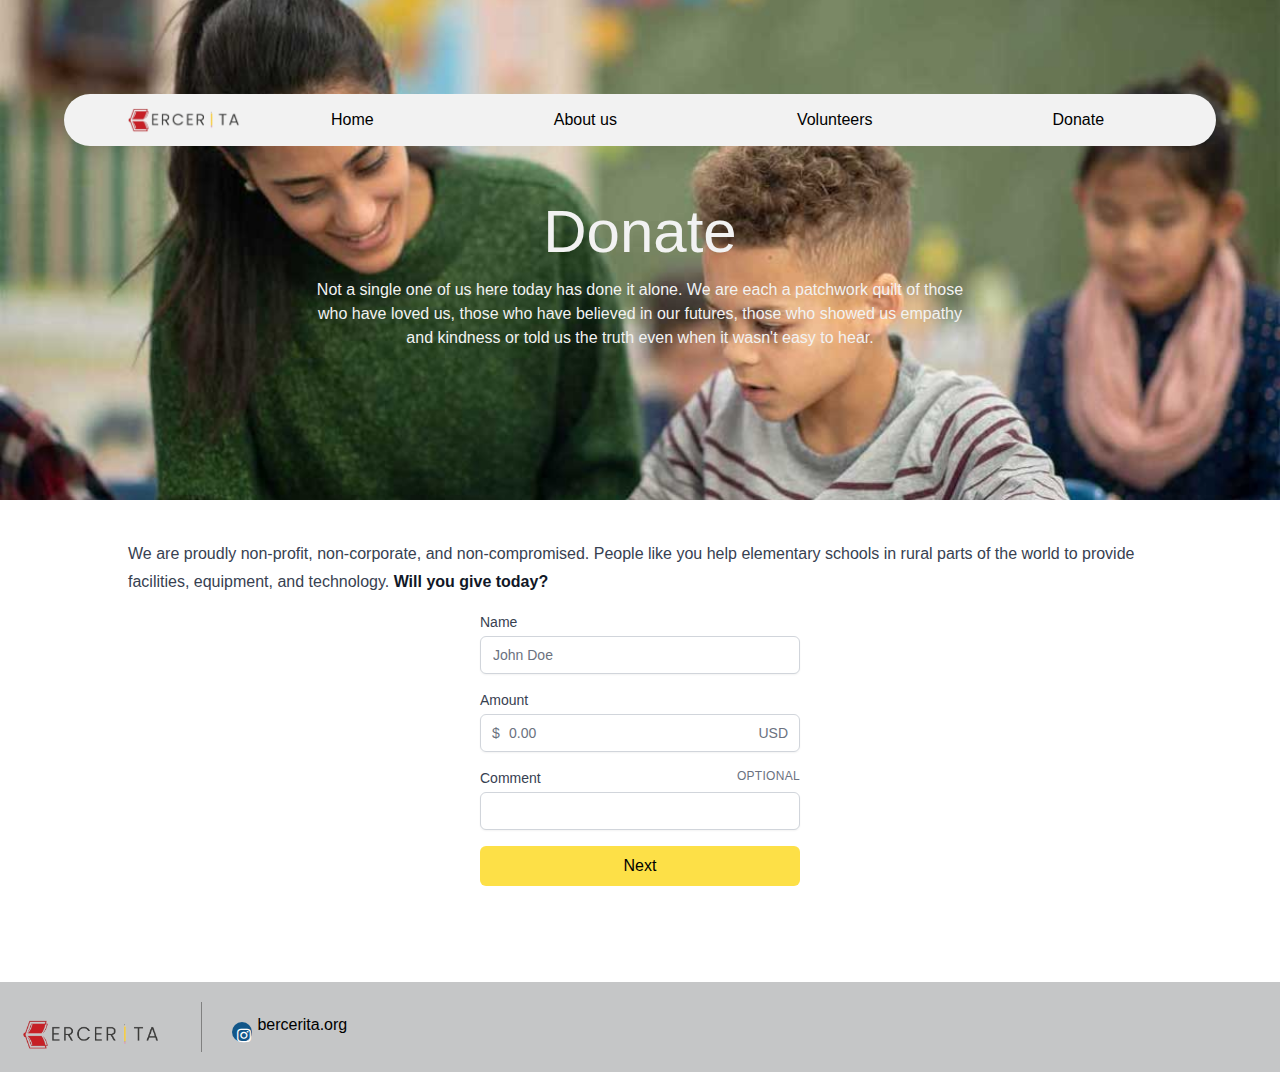
<file: donate/index.html>
<!DOCTYPE html>
<html lang="en">
  <head>
    <meta charset="UTF-8" />
    <meta name="viewport" content="width=device-width, initial-scale=1.0" />

    <title>Donate to Bercerita</title>

    <link rel="stylesheet" href="/styles/donate.css" />
    <link
      rel="stylesheet"
      href="https://cdnjs.cloudflare.com/ajax/libs/font-awesome/4.7.0/css/font-awesome.min.css"
    />
  </head>

  <body>
    <!-- Header Image and Title -->
    <header>
      <!-- Navbar -->
      <nav
        class="flex flex-row items-center justify-center bg-[#f2f2f2] text-black w-[90%] py-[12px] rounded-full"
      >
        <img src="/assets/logo-nobg.png" class="w-[10%] ml-10" />

        <a href="/">Home</a>
        <a href="/about">About us</a>
        <a href="/volunteer">Volunteers</a>
        <a href="#">Donate</a>
      </nav>

      <div class="my-14 max-w-2xl mx-auto space-y-4">
        <h1 class="text-6xl">Donate</h1>
        <p class="">
          Not a single one of us here today has done it alone. We are each a
          patchwork quilt of those who have loved us, those who have believed in
          our futures, those who showed us empathy and kindness or told us the
          truth even when it wasn't easy to hear.
        </p>
      </div>
    </header>

    <!-- Main Content -->
    <main class="max-w-5xl mx-auto space-y-4">
      <p class="prose max-w-none">
        We are proudly non-profit, non-corporate, and non-compromised. People
        like you help elementary schools in rural parts of the world to provide
        facilities, equipment, and technology.
        <strong>Will you give today?</strong>
      </p>

      <form class="w-full max-w-xs mx-auto space-y-4">
        <div>
          <label for="name" class="block text-sm font-medium text-gray-700">
            Name
          </label>
          <div class="mt-1">
            <input
              type="text"
              name="name"
              id="name"
              class="shadow-sm focus:ring-indigo-500 focus:border-indigo-500 block w-full sm:text-sm border-gray-300 rounded-md"
              placeholder="John Doe"
            />
          </div>
        </div>

        <div>
          <label for="amount" class="block text-sm font-medium text-gray-700">
            Amount
          </label>
          <div class="mt-1 relative rounded-md shadow-sm">
            <div
              class="absolute inset-y-0 left-0 pl-3 flex items-center pointer-events-none"
            >
              <span class="text-gray-500 sm:text-sm"> $ </span>
            </div>
            <input
              type="text"
              name="amount"
              id="amount"
              class="focus:ring-indigo-500 focus:border-indigo-500 block w-full pl-7 pr-12 sm:text-sm border-gray-300 rounded-md"
              placeholder="0.00"
              aria-describedby="amount-currency"
            />
            <div
              class="absolute inset-y-0 right-0 pr-3 flex items-center pointer-events-none"
            >
              <span class="text-gray-500 sm:text-sm" id="amount-currency">
                USD
              </span>
            </div>
          </div>
        </div>

        <div>
          <div class="flex justify-between">
            <label
              for="comment"
              class="block text-sm font-medium text-gray-700"
            >
              Comment
            </label>
            <span class="text-xs text-gray-500 uppercase tracking-wide">
              Optional
            </span>
          </div>
          <div class="mt-1">
            <input
              type="text"
              name="comment"
              id="comment"
              class="shadow-sm focus:ring-indigo-500 focus:border-indigo-500 block w-full sm:text-sm border-gray-300 rounded-md"
            />
          </div>
        </div>

        <button
          type="button"
          class="w-full py-2 px-4 bg-yellow-300 rounded-md transition-colors duration-150 hover:bg-yellow-400"
        >
          Next
        </button>
      </form>
    </main>

    <!-- Footer -->
    <footer class="mt-24 bg-[#c5c6c7] w-full">
      <div class="flex flex-row m-5">
        <div class="logo-col">
          <img src="/assets/logo-nobg.png" />
        </div>

        <div class="contactus-col">
          <a href="#" class="flex flex-row items-center">
            <span class="fa fa-instagram"></span>
            <span class="">bercerita.org</span>
          </a>
        </div>
      </div>
    </footer>
  </body>
</html>
</file>
<file: styles/donate.css>
/*! tailwindcss v3.3.5 | MIT License | https://tailwindcss.com*/*,:after,:before{box-sizing:border-box;border:0 solid #e5e7eb}:after,:before{--tw-content:""}html{line-height:1.5;-webkit-text-size-adjust:100%;-moz-tab-size:4;-o-tab-size:4;tab-size:4;font-family:ui-sans-serif,system-ui,-apple-system,BlinkMacSystemFont,Segoe UI,Roboto,Helvetica Neue,Arial,Noto Sans,sans-serif,Apple Color Emoji,Segoe UI Emoji,Segoe UI Symbol,Noto Color Emoji;font-feature-settings:normal;font-variation-settings:normal}body{line-height:inherit}hr{height:0;color:inherit;border-top-width:1px}abbr:where([title]){-webkit-text-decoration:underline dotted;text-decoration:underline dotted}h1,h2,h3,h4,h5,h6{font-size:inherit;font-weight:inherit}a{color:inherit;text-decoration:inherit}b,strong{font-weight:bolder}code,kbd,pre,samp{font-family:ui-monospace,SFMono-Regular,Menlo,Monaco,Consolas,Liberation Mono,Courier New,monospace;font-size:1em}small{font-size:80%}sub,sup{font-size:75%;line-height:0;position:relative;vertical-align:initial}sub{bottom:-.25em}sup{top:-.5em}table{text-indent:0;border-color:inherit;border-collapse:collapse}button,input,optgroup,select,textarea{font-family:inherit;font-feature-settings:inherit;font-variation-settings:inherit;font-size:100%;font-weight:inherit;line-height:inherit;color:inherit;margin:0;padding:0}button,select{text-transform:none}[type=button],[type=reset],[type=submit],button{-webkit-appearance:button;background-color:initial;background-image:none}:-moz-focusring{outline:auto}:-moz-ui-invalid{box-shadow:none}progress{vertical-align:initial}::-webkit-inner-spin-button,::-webkit-outer-spin-button{height:auto}[type=search]{-webkit-appearance:textfield;outline-offset:-2px}::-webkit-search-decoration{-webkit-appearance:none}::-webkit-file-upload-button{-webkit-appearance:button;font:inherit}summary{display:list-item}blockquote,dd,dl,figure,h1,h2,h3,h4,h5,h6,hr,p,pre{margin:0}fieldset{margin:0}fieldset,legend{padding:0}menu,ol,ul{list-style:none;margin:0;padding:0}dialog{padding:0}textarea{resize:vertical}input::-moz-placeholder,textarea::-moz-placeholder{opacity:1;color:#9ca3af}input::placeholder,textarea::placeholder{opacity:1;color:#9ca3af}[role=button],button{cursor:pointer}:disabled{cursor:default}audio,canvas,embed,iframe,img,object,svg,video{display:block;vertical-align:middle}img,video{max-width:100%;height:auto}[hidden]{display:none}[multiple],[type=date],[type=datetime-local],[type=email],[type=month],[type=number],[type=password],[type=search],[type=tel],[type=text],[type=time],[type=url],[type=week],input:where(:not([type])),select,textarea{-webkit-appearance:none;-moz-appearance:none;appearance:none;background-color:#fff;border-color:#6b7280;border-width:1px;border-radius:0;padding:.5rem .75rem;font-size:1rem;line-height:1.5rem;--tw-shadow:0 0 #0000}[multiple]:focus,[type=date]:focus,[type=datetime-local]:focus,[type=email]:focus,[type=month]:focus,[type=number]:focus,[type=password]:focus,[type=search]:focus,[type=tel]:focus,[type=text]:focus,[type=time]:focus,[type=url]:focus,[type=week]:focus,input:where(:not([type])):focus,select:focus,textarea:focus{outline:2px solid #0000;outline-offset:2px;--tw-ring-inset:var(--tw-empty,/*!*/ /*!*/);--tw-ring-offset-width:0px;--tw-ring-offset-color:#fff;--tw-ring-color:#2563eb;--tw-ring-offset-shadow:var(--tw-ring-inset) 0 0 0 var(--tw-ring-offset-width) var(--tw-ring-offset-color);--tw-ring-shadow:var(--tw-ring-inset) 0 0 0 calc(1px + var(--tw-ring-offset-width)) var(--tw-ring-color);box-shadow:var(--tw-ring-offset-shadow),var(--tw-ring-shadow),var(--tw-shadow);border-color:#2563eb}input::-moz-placeholder,textarea::-moz-placeholder{color:#6b7280;opacity:1}input::placeholder,textarea::placeholder{color:#6b7280;opacity:1}::-webkit-datetime-edit-fields-wrapper{padding:0}::-webkit-date-and-time-value{min-height:1.5em;text-align:inherit}::-webkit-datetime-edit{display:inline-flex}::-webkit-datetime-edit,::-webkit-datetime-edit-day-field,::-webkit-datetime-edit-hour-field,::-webkit-datetime-edit-meridiem-field,::-webkit-datetime-edit-millisecond-field,::-webkit-datetime-edit-minute-field,::-webkit-datetime-edit-month-field,::-webkit-datetime-edit-second-field,::-webkit-datetime-edit-year-field{padding-top:0;padding-bottom:0}select{background-image:url("data:image/svg+xml;charset=utf-8,%3Csvg xmlns='http://www.w3.org/2000/svg' fill='none' viewBox='0 0 20 20'%3E%3Cpath stroke='%236b7280' stroke-linecap='round' stroke-linejoin='round' stroke-width='1.5' d='m6 8 4 4 4-4'/%3E%3C/svg%3E");background-position:right .5rem center;background-repeat:no-repeat;background-size:1.5em 1.5em;padding-right:2.5rem;-webkit-print-color-adjust:exact;print-color-adjust:exact}[multiple],[size]:where(select:not([size="1"])){background-image:none;background-position:0 0;background-repeat:unset;background-size:initial;padding-right:.75rem;-webkit-print-color-adjust:unset;print-color-adjust:unset}[type=checkbox],[type=radio]{-webkit-appearance:none;-moz-appearance:none;appearance:none;padding:0;-webkit-print-color-adjust:exact;print-color-adjust:exact;display:inline-block;vertical-align:middle;background-origin:border-box;-webkit-user-select:none;-moz-user-select:none;user-select:none;flex-shrink:0;height:1rem;width:1rem;color:#2563eb;background-color:#fff;border-color:#6b7280;border-width:1px;--tw-shadow:0 0 #0000}[type=checkbox]{border-radius:0}[type=radio]{border-radius:100%}[type=checkbox]:focus,[type=radio]:focus{outline:2px solid #0000;outline-offset:2px;--tw-ring-inset:var(--tw-empty,/*!*/ /*!*/);--tw-ring-offset-width:2px;--tw-ring-offset-color:#fff;--tw-ring-color:#2563eb;--tw-ring-offset-shadow:var(--tw-ring-inset) 0 0 0 var(--tw-ring-offset-width) var(--tw-ring-offset-color);--tw-ring-shadow:var(--tw-ring-inset) 0 0 0 calc(2px + var(--tw-ring-offset-width)) var(--tw-ring-color);box-shadow:var(--tw-ring-offset-shadow),var(--tw-ring-shadow),var(--tw-shadow)}[type=checkbox]:checked,[type=radio]:checked{border-color:#0000;background-color:currentColor;background-size:100% 100%;background-position:50%;background-repeat:no-repeat}[type=checkbox]:checked{background-image:url("data:image/svg+xml;charset=utf-8,%3Csvg xmlns='http://www.w3.org/2000/svg' fill='%23fff' viewBox='0 0 16 16'%3E%3Cpath d='M12.207 4.793a1 1 0 0 1 0 1.414l-5 5a1 1 0 0 1-1.414 0l-2-2a1 1 0 0 1 1.414-1.414L6.5 9.086l4.293-4.293a1 1 0 0 1 1.414 0z'/%3E%3C/svg%3E")}[type=radio]:checked{background-image:url("data:image/svg+xml;charset=utf-8,%3Csvg xmlns='http://www.w3.org/2000/svg' fill='%23fff' viewBox='0 0 16 16'%3E%3Ccircle cx='8' cy='8' r='3'/%3E%3C/svg%3E")}[type=checkbox]:checked:focus,[type=checkbox]:checked:hover,[type=checkbox]:indeterminate,[type=radio]:checked:focus,[type=radio]:checked:hover{border-color:#0000;background-color:currentColor}[type=checkbox]:indeterminate{background-image:url("data:image/svg+xml;charset=utf-8,%3Csvg xmlns='http://www.w3.org/2000/svg' fill='none' viewBox='0 0 16 16'%3E%3Cpath stroke='%23fff' stroke-linecap='round' stroke-linejoin='round' stroke-width='2' d='M4 8h8'/%3E%3C/svg%3E");background-size:100% 100%;background-position:50%;background-repeat:no-repeat}[type=checkbox]:indeterminate:focus,[type=checkbox]:indeterminate:hover{border-color:#0000;background-color:currentColor}[type=file]{background:unset;border-color:inherit;border-width:0;border-radius:0;padding:0;font-size:unset;line-height:inherit}[type=file]:focus{outline:1px solid ButtonText;outline:1px auto -webkit-focus-ring-color}*,::backdrop,:after,:before{--tw-border-spacing-x:0;--tw-border-spacing-y:0;--tw-translate-x:0;--tw-translate-y:0;--tw-rotate:0;--tw-skew-x:0;--tw-skew-y:0;--tw-scale-x:1;--tw-scale-y:1;--tw-pan-x: ;--tw-pan-y: ;--tw-pinch-zoom: ;--tw-scroll-snap-strictness:proximity;--tw-gradient-from-position: ;--tw-gradient-via-position: ;--tw-gradient-to-position: ;--tw-ordinal: ;--tw-slashed-zero: ;--tw-numeric-figure: ;--tw-numeric-spacing: ;--tw-numeric-fraction: ;--tw-ring-inset: ;--tw-ring-offset-width:0px;--tw-ring-offset-color:#fff;--tw-ring-color:#3b82f680;--tw-ring-offset-shadow:0 0 #0000;--tw-ring-shadow:0 0 #0000;--tw-shadow:0 0 #0000;--tw-shadow-colored:0 0 #0000;--tw-blur: ;--tw-brightness: ;--tw-contrast: ;--tw-grayscale: ;--tw-hue-rotate: ;--tw-invert: ;--tw-saturate: ;--tw-sepia: ;--tw-drop-shadow: ;--tw-backdrop-blur: ;--tw-backdrop-brightness: ;--tw-backdrop-contrast: ;--tw-backdrop-grayscale: ;--tw-backdrop-hue-rotate: ;--tw-backdrop-invert: ;--tw-backdrop-opacity: ;--tw-backdrop-saturate: ;--tw-backdrop-sepia: }.container{width:100%}@media (min-width:640px){.container{max-width:640px}}@media (min-width:768px){.container{max-width:768px}}@media (min-width:1024px){.container{max-width:1024px}}@media (min-width:1280px){.container{max-width:1280px}}@media (min-width:1536px){.container{max-width:1536px}}.prose{color:var(--tw-prose-body);max-width:65ch}.prose :where(p):not(:where([class~=not-prose],[class~=not-prose] *)){margin-top:1.25em;margin-bottom:1.25em}.prose :where([class~=lead]):not(:where([class~=not-prose],[class~=not-prose] *)){color:var(--tw-prose-lead);font-size:1.25em;line-height:1.6;margin-top:1.2em;margin-bottom:1.2em}.prose :where(a):not(:where([class~=not-prose],[class~=not-prose] *)){color:var(--tw-prose-links);text-decoration:underline;font-weight:500}.prose :where(strong):not(:where([class~=not-prose],[class~=not-prose] *)){color:var(--tw-prose-bold);font-weight:600}.prose :where(a strong):not(:where([class~=not-prose],[class~=not-prose] *)){color:inherit}.prose :where(blockquote strong):not(:where([class~=not-prose],[class~=not-prose] *)){color:inherit}.prose :where(thead th strong):not(:where([class~=not-prose],[class~=not-prose] *)){color:inherit}.prose :where(ol):not(:where([class~=not-prose],[class~=not-prose] *)){list-style-type:decimal;margin-top:1.25em;margin-bottom:1.25em;padding-left:1.625em}.prose :where(ol[type=A]):not(:where([class~=not-prose],[class~=not-prose] *)){list-style-type:upper-alpha}.prose :where(ol[type=a]):not(:where([class~=not-prose],[class~=not-prose] *)){list-style-type:lower-alpha}.prose :where(ol[type=A s]):not(:where([class~=not-prose],[class~=not-prose] *)){list-style-type:upper-alpha}.prose :where(ol[type=a s]):not(:where([class~=not-prose],[class~=not-prose] *)){list-style-type:lower-alpha}.prose :where(ol[type=I]):not(:where([class~=not-prose],[class~=not-prose] *)){list-style-type:upper-roman}.prose :where(ol[type=i]):not(:where([class~=not-prose],[class~=not-prose] *)){list-style-type:lower-roman}.prose :where(ol[type=I s]):not(:where([class~=not-prose],[class~=not-prose] *)){list-style-type:upper-roman}.prose :where(ol[type=i s]):not(:where([class~=not-prose],[class~=not-prose] *)){list-style-type:lower-roman}.prose :where(ol[type="1"]):not(:where([class~=not-prose],[class~=not-prose] *)){list-style-type:decimal}.prose :where(ul):not(:where([class~=not-prose],[class~=not-prose] *)){list-style-type:disc;margin-top:1.25em;margin-bottom:1.25em;padding-left:1.625em}.prose :where(ol>li):not(:where([class~=not-prose],[class~=not-prose] *))::marker{font-weight:400;color:var(--tw-prose-counters)}.prose :where(ul>li):not(:where([class~=not-prose],[class~=not-prose] *))::marker{color:var(--tw-prose-bullets)}.prose :where(dt):not(:where([class~=not-prose],[class~=not-prose] *)){color:var(--tw-prose-headings);font-weight:600;margin-top:1.25em}.prose :where(hr):not(:where([class~=not-prose],[class~=not-prose] *)){border-color:var(--tw-prose-hr);border-top-width:1px;margin-top:3em;margin-bottom:3em}.prose :where(blockquote):not(:where([class~=not-prose],[class~=not-prose] *)){font-weight:500;font-style:italic;color:var(--tw-prose-quotes);border-left-width:.25rem;border-left-color:var(--tw-prose-quote-borders);quotes:"\201C""\201D""\2018""\2019";margin-top:1.6em;margin-bottom:1.6em;padding-left:1em}.prose :where(blockquote p:first-of-type):not(:where([class~=not-prose],[class~=not-prose] *)):before{content:open-quote}.prose :where(blockquote p:last-of-type):not(:where([class~=not-prose],[class~=not-prose] *)):after{content:close-quote}.prose :where(h1):not(:where([class~=not-prose],[class~=not-prose] *)){color:var(--tw-prose-headings);font-weight:800;font-size:2.25em;margin-top:0;margin-bottom:.8888889em;line-height:1.1111111}.prose :where(h1 strong):not(:where([class~=not-prose],[class~=not-prose] *)){font-weight:900;color:inherit}.prose :where(h2):not(:where([class~=not-prose],[class~=not-prose] *)){color:var(--tw-prose-headings);font-weight:700;font-size:1.5em;margin-top:2em;margin-bottom:1em;line-height:1.3333333}.prose :where(h2 strong):not(:where([class~=not-prose],[class~=not-prose] *)){font-weight:800;color:inherit}.prose :where(h3):not(:where([class~=not-prose],[class~=not-prose] *)){color:var(--tw-prose-headings);font-weight:600;font-size:1.25em;margin-top:1.6em;margin-bottom:.6em;line-height:1.6}.prose :where(h3 strong):not(:where([class~=not-prose],[class~=not-prose] *)){font-weight:700;color:inherit}.prose :where(h4):not(:where([class~=not-prose],[class~=not-prose] *)){color:var(--tw-prose-headings);font-weight:600;margin-top:1.5em;margin-bottom:.5em;line-height:1.5}.prose :where(h4 strong):not(:where([class~=not-prose],[class~=not-prose] *)){font-weight:700;color:inherit}.prose :where(img):not(:where([class~=not-prose],[class~=not-prose] *)){margin-top:2em;margin-bottom:2em}.prose :where(picture):not(:where([class~=not-prose],[class~=not-prose] *)){display:block;margin-top:2em;margin-bottom:2em}.prose :where(kbd):not(:where([class~=not-prose],[class~=not-prose] *)){font-weight:500;font-family:inherit;color:var(--tw-prose-kbd);box-shadow:0 0 0 1px rgb(var(--tw-prose-kbd-shadows)/10%),0 3px 0 rgb(var(--tw-prose-kbd-shadows)/10%);font-size:.875em;border-radius:.3125rem;padding:.1875em .375em}.prose :where(code):not(:where([class~=not-prose],[class~=not-prose] *)){color:var(--tw-prose-code);font-weight:600;font-size:.875em}.prose :where(code):not(:where([class~=not-prose],[class~=not-prose] *)):before{content:"`"}.prose :where(code):not(:where([class~=not-prose],[class~=not-prose] *)):after{content:"`"}.prose :where(a code):not(:where([class~=not-prose],[class~=not-prose] *)){color:inherit}.prose :where(h1 code):not(:where([class~=not-prose],[class~=not-prose] *)){color:inherit}.prose :where(h2 code):not(:where([class~=not-prose],[class~=not-prose] *)){color:inherit;font-size:.875em}.prose :where(h3 code):not(:where([class~=not-prose],[class~=not-prose] *)){color:inherit;font-size:.9em}.prose :where(h4 code):not(:where([class~=not-prose],[class~=not-prose] *)){color:inherit}.prose :where(blockquote code):not(:where([class~=not-prose],[class~=not-prose] *)){color:inherit}.prose :where(thead th code):not(:where([class~=not-prose],[class~=not-prose] *)){color:inherit}.prose :where(pre):not(:where([class~=not-prose],[class~=not-prose] *)){color:var(--tw-prose-pre-code);background-color:var(--tw-prose-pre-bg);overflow-x:auto;font-weight:400;font-size:.875em;line-height:1.7142857;margin-top:1.7142857em;margin-bottom:1.7142857em;border-radius:.375rem;padding:.8571429em 1.1428571em}.prose :where(pre code):not(:where([class~=not-prose],[class~=not-prose] *)){background-color:initial;border-width:0;border-radius:0;padding:0;font-weight:inherit;color:inherit;font-size:inherit;font-family:inherit;line-height:inherit}.prose :where(pre code):not(:where([class~=not-prose],[class~=not-prose] *)):before{content:none}.prose :where(pre code):not(:where([class~=not-prose],[class~=not-prose] *)):after{content:none}.prose :where(table):not(:where([class~=not-prose],[class~=not-prose] *)){width:100%;table-layout:auto;text-align:left;margin-top:2em;margin-bottom:2em;font-size:.875em;line-height:1.7142857}.prose :where(thead):not(:where([class~=not-prose],[class~=not-prose] *)){border-bottom-width:1px;border-bottom-color:var(--tw-prose-th-borders)}.prose :where(thead th):not(:where([class~=not-prose],[class~=not-prose] *)){color:var(--tw-prose-headings);font-weight:600;vertical-align:bottom;padding-right:.5714286em;padding-bottom:.5714286em;padding-left:.5714286em}.prose :where(tbody tr):not(:where([class~=not-prose],[class~=not-prose] *)){border-bottom-width:1px;border-bottom-color:var(--tw-prose-td-borders)}.prose :where(tbody tr:last-child):not(:where([class~=not-prose],[class~=not-prose] *)){border-bottom-width:0}.prose :where(tbody td):not(:where([class~=not-prose],[class~=not-prose] *)){vertical-align:initial}.prose :where(tfoot):not(:where([class~=not-prose],[class~=not-prose] *)){border-top-width:1px;border-top-color:var(--tw-prose-th-borders)}.prose :where(tfoot td):not(:where([class~=not-prose],[class~=not-prose] *)){vertical-align:top}.prose :where(figure>*):not(:where([class~=not-prose],[class~=not-prose] *)){margin-top:0;margin-bottom:0}.prose :where(figcaption):not(:where([class~=not-prose],[class~=not-prose] *)){color:var(--tw-prose-captions);font-size:.875em;line-height:1.4285714;margin-top:.8571429em}.prose{--tw-prose-body:#374151;--tw-prose-headings:#111827;--tw-prose-lead:#4b5563;--tw-prose-links:#111827;--tw-prose-bold:#111827;--tw-prose-counters:#6b7280;--tw-prose-bullets:#d1d5db;--tw-prose-hr:#e5e7eb;--tw-prose-quotes:#111827;--tw-prose-quote-borders:#e5e7eb;--tw-prose-captions:#6b7280;--tw-prose-kbd:#111827;--tw-prose-kbd-shadows:17 24 39;--tw-prose-code:#111827;--tw-prose-pre-code:#e5e7eb;--tw-prose-pre-bg:#1f2937;--tw-prose-th-borders:#d1d5db;--tw-prose-td-borders:#e5e7eb;--tw-prose-invert-body:#d1d5db;--tw-prose-invert-headings:#fff;--tw-prose-invert-lead:#9ca3af;--tw-prose-invert-links:#fff;--tw-prose-invert-bold:#fff;--tw-prose-invert-counters:#9ca3af;--tw-prose-invert-bullets:#4b5563;--tw-prose-invert-hr:#374151;--tw-prose-invert-quotes:#f3f4f6;--tw-prose-invert-quote-borders:#374151;--tw-prose-invert-captions:#9ca3af;--tw-prose-invert-kbd:#fff;--tw-prose-invert-kbd-shadows:255 255 255;--tw-prose-invert-code:#fff;--tw-prose-invert-pre-code:#d1d5db;--tw-prose-invert-pre-bg:#00000080;--tw-prose-invert-th-borders:#4b5563;--tw-prose-invert-td-borders:#374151;font-size:1rem;line-height:1.75}.prose :where(picture>img):not(:where([class~=not-prose],[class~=not-prose] *)){margin-top:0;margin-bottom:0}.prose :where(video):not(:where([class~=not-prose],[class~=not-prose] *)){margin-top:2em;margin-bottom:2em}.prose :where(li):not(:where([class~=not-prose],[class~=not-prose] *)){margin-top:.5em;margin-bottom:.5em}.prose :where(ol>li):not(:where([class~=not-prose],[class~=not-prose] *)){padding-left:.375em}.prose :where(ul>li):not(:where([class~=not-prose],[class~=not-prose] *)){padding-left:.375em}.prose :where(.prose>ul>li p):not(:where([class~=not-prose],[class~=not-prose] *)){margin-top:.75em;margin-bottom:.75em}.prose :where(.prose>ul>li>:first-child):not(:where([class~=not-prose],[class~=not-prose] *)){margin-top:1.25em}.prose :where(.prose>ul>li>:last-child):not(:where([class~=not-prose],[class~=not-prose] *)){margin-bottom:1.25em}.prose :where(.prose>ol>li>:first-child):not(:where([class~=not-prose],[class~=not-prose] *)){margin-top:1.25em}.prose :where(.prose>ol>li>:last-child):not(:where([class~=not-prose],[class~=not-prose] *)){margin-bottom:1.25em}.prose :where(ul ul,ul ol,ol ul,ol ol):not(:where([class~=not-prose],[class~=not-prose] *)){margin-top:.75em;margin-bottom:.75em}.prose :where(dl):not(:where([class~=not-prose],[class~=not-prose] *)){margin-top:1.25em;margin-bottom:1.25em}.prose :where(dd):not(:where([class~=not-prose],[class~=not-prose] *)){margin-top:.5em;padding-left:1.625em}.prose :where(hr+*):not(:where([class~=not-prose],[class~=not-prose] *)){margin-top:0}.prose :where(h2+*):not(:where([class~=not-prose],[class~=not-prose] *)){margin-top:0}.prose :where(h3+*):not(:where([class~=not-prose],[class~=not-prose] *)){margin-top:0}.prose :where(h4+*):not(:where([class~=not-prose],[class~=not-prose] *)){margin-top:0}.prose :where(thead th:first-child):not(:where([class~=not-prose],[class~=not-prose] *)){padding-left:0}.prose :where(thead th:last-child):not(:where([class~=not-prose],[class~=not-prose] *)){padding-right:0}.prose :where(tbody td,tfoot td):not(:where([class~=not-prose],[class~=not-prose] *)){padding:.5714286em}.prose :where(tbody td:first-child,tfoot td:first-child):not(:where([class~=not-prose],[class~=not-prose] *)){padding-left:0}.prose :where(tbody td:last-child,tfoot td:last-child):not(:where([class~=not-prose],[class~=not-prose] *)){padding-right:0}.prose :where(figure):not(:where([class~=not-prose],[class~=not-prose] *)){margin-top:2em;margin-bottom:2em}.prose :where(.prose>:first-child):not(:where([class~=not-prose],[class~=not-prose] *)){margin-top:0}.prose :where(.prose>:last-child):not(:where([class~=not-prose],[class~=not-prose] *)){margin-bottom:0}.pointer-events-none{pointer-events:none}.absolute{position:absolute}.relative{position:relative}.inset-y-0{top:0;bottom:0}.left-0{left:0}.right-0{right:0}.m-5{margin:1.25rem}.mx-auto{margin-left:auto;margin-right:auto}.my-14{margin-top:3.5rem;margin-bottom:3.5rem}.ml-10{margin-left:2.5rem}.mt-1{margin-top:.25rem}.mt-24{margin-top:6rem}.block{display:block}.flex{display:flex}.w-\[10\%\]{width:10%}.w-\[90\%\]{width:90%}.w-full{width:100%}.max-w-2xl{max-width:42rem}.max-w-5xl{max-width:64rem}.max-w-none{max-width:none}.max-w-xs{max-width:20rem}.transform{transform:translate(var(--tw-translate-x),var(--tw-translate-y)) rotate(var(--tw-rotate)) skewX(var(--tw-skew-x)) skewY(var(--tw-skew-y)) scaleX(var(--tw-scale-x)) scaleY(var(--tw-scale-y))}.flex-row{flex-direction:row}.items-center{align-items:center}.justify-center{justify-content:center}.justify-between{justify-content:space-between}.space-y-4>:not([hidden])~:not([hidden]){--tw-space-y-reverse:0;margin-top:calc(1rem*(1 - var(--tw-space-y-reverse)));margin-bottom:calc(1rem*var(--tw-space-y-reverse))}.rounded-full{border-radius:9999px}.rounded-md{border-radius:.375rem}.border-gray-300{--tw-border-opacity:1;border-color:rgb(209 213 219/var(--tw-border-opacity))}.bg-\[\#c5c6c7\]{--tw-bg-opacity:1;background-color:rgb(197 198 199/var(--tw-bg-opacity))}.bg-\[\#f2f2f2\]{--tw-bg-opacity:1;background-color:rgb(242 242 242/var(--tw-bg-opacity))}.bg-yellow-300{--tw-bg-opacity:1;background-color:rgb(253 224 71/var(--tw-bg-opacity))}.px-4{padding-left:1rem;padding-right:1rem}.py-2{padding-top:.5rem;padding-bottom:.5rem}.py-\[12px\]{padding-top:12px;padding-bottom:12px}.pl-3{padding-left:.75rem}.pl-7{padding-left:1.75rem}.pr-12{padding-right:3rem}.pr-3{padding-right:.75rem}.text-6xl{font-size:3.75rem;line-height:1}.text-sm{font-size:.875rem;line-height:1.25rem}.text-xs{font-size:.75rem;line-height:1rem}.font-medium{font-weight:500}.uppercase{text-transform:uppercase}.tracking-wide{letter-spacing:.025em}.text-black{--tw-text-opacity:1;color:rgb(0 0 0/var(--tw-text-opacity))}.text-gray-500{--tw-text-opacity:1;color:rgb(107 114 128/var(--tw-text-opacity))}.text-gray-700{--tw-text-opacity:1;color:rgb(55 65 81/var(--tw-text-opacity))}.underline{text-decoration-line:underline}.shadow-sm{--tw-shadow:0 1px 2px 0 #0000000d;--tw-shadow-colored:0 1px 2px 0 var(--tw-shadow-color);box-shadow:var(--tw-ring-offset-shadow,0 0 #0000),var(--tw-ring-shadow,0 0 #0000),var(--tw-shadow)}.transition{transition-property:color,background-color,border-color,text-decoration-color,fill,stroke,opacity,box-shadow,transform,filter,-webkit-backdrop-filter;transition-property:color,background-color,border-color,text-decoration-color,fill,stroke,opacity,box-shadow,transform,filter,backdrop-filter;transition-property:color,background-color,border-color,text-decoration-color,fill,stroke,opacity,box-shadow,transform,filter,backdrop-filter,-webkit-backdrop-filter;transition-timing-function:cubic-bezier(.4,0,.2,1);transition-duration:.15s}.transition-colors{transition-property:color,background-color,border-color,text-decoration-color,fill,stroke;transition-timing-function:cubic-bezier(.4,0,.2,1)}.duration-150,.transition-colors{transition-duration:.15s}body{margin:0;padding:0;font-family:Lato,sans-serif;background:#fff;font:#2d2d2d}body,header{width:100%;display:flex;flex-direction:column}header{height:500px;margin-bottom:40px;background-image:url(/assets/about-us.jpeg);background-size:cover;background-position:50%;justify-content:center;align-items:center;color:#f2f2f2;text-align:center}header,nav a{position:relative}nav a{font-family:Lato,sans-serif;color:#000;margin-right:90px;margin-left:90px;text-decoration:none;display:inline-block}nav a:after{content:"";position:absolute;width:100%;height:2px;bottom:0;left:0;background-color:#000;transform:scaleX(0);transform-origin:bottom right;transition:transform .25s ease-out}nav a:hover:after{transform:scaleX(1);transform-origin:bottom left}nav a:active{font-weight:700;font-size:20px}.logo-col{width:15%;padding-top:15px;padding-right:40px;border-right:1px solid grey}.contactus-col,.logo-col{display:flex;flex-direction:column}.contactus-col{margin-left:30px;margin-top:5px;width:85%}.contactus-col h3{margin:0}.fa-instagram{border-radius:50%;background:#125688;color:#fff;padding:5px;margin-top:15px;margin-right:5px;font-size:20px;width:20px;height:20px;text-align:center;align-items:center;text-decoration:none}#instagram-text{font-size:16px;margin-top:20px;text-decoration:none;color:#2d2d2d}#instagram-text:hover{font:700;text-decoration:underline}input{padding:.5rem}.hover\:bg-yellow-400:hover{--tw-bg-opacity:1;background-color:rgb(250 204 21/var(--tw-bg-opacity))}.focus\:border-indigo-500:focus{--tw-border-opacity:1;border-color:rgb(99 102 241/var(--tw-border-opacity))}.focus\:ring-indigo-500:focus{--tw-ring-opacity:1;--tw-ring-color:rgb(99 102 241/var(--tw-ring-opacity))}@media (min-width:640px){.sm\:text-sm{font-size:.875rem;line-height:1.25rem}}
</file>
